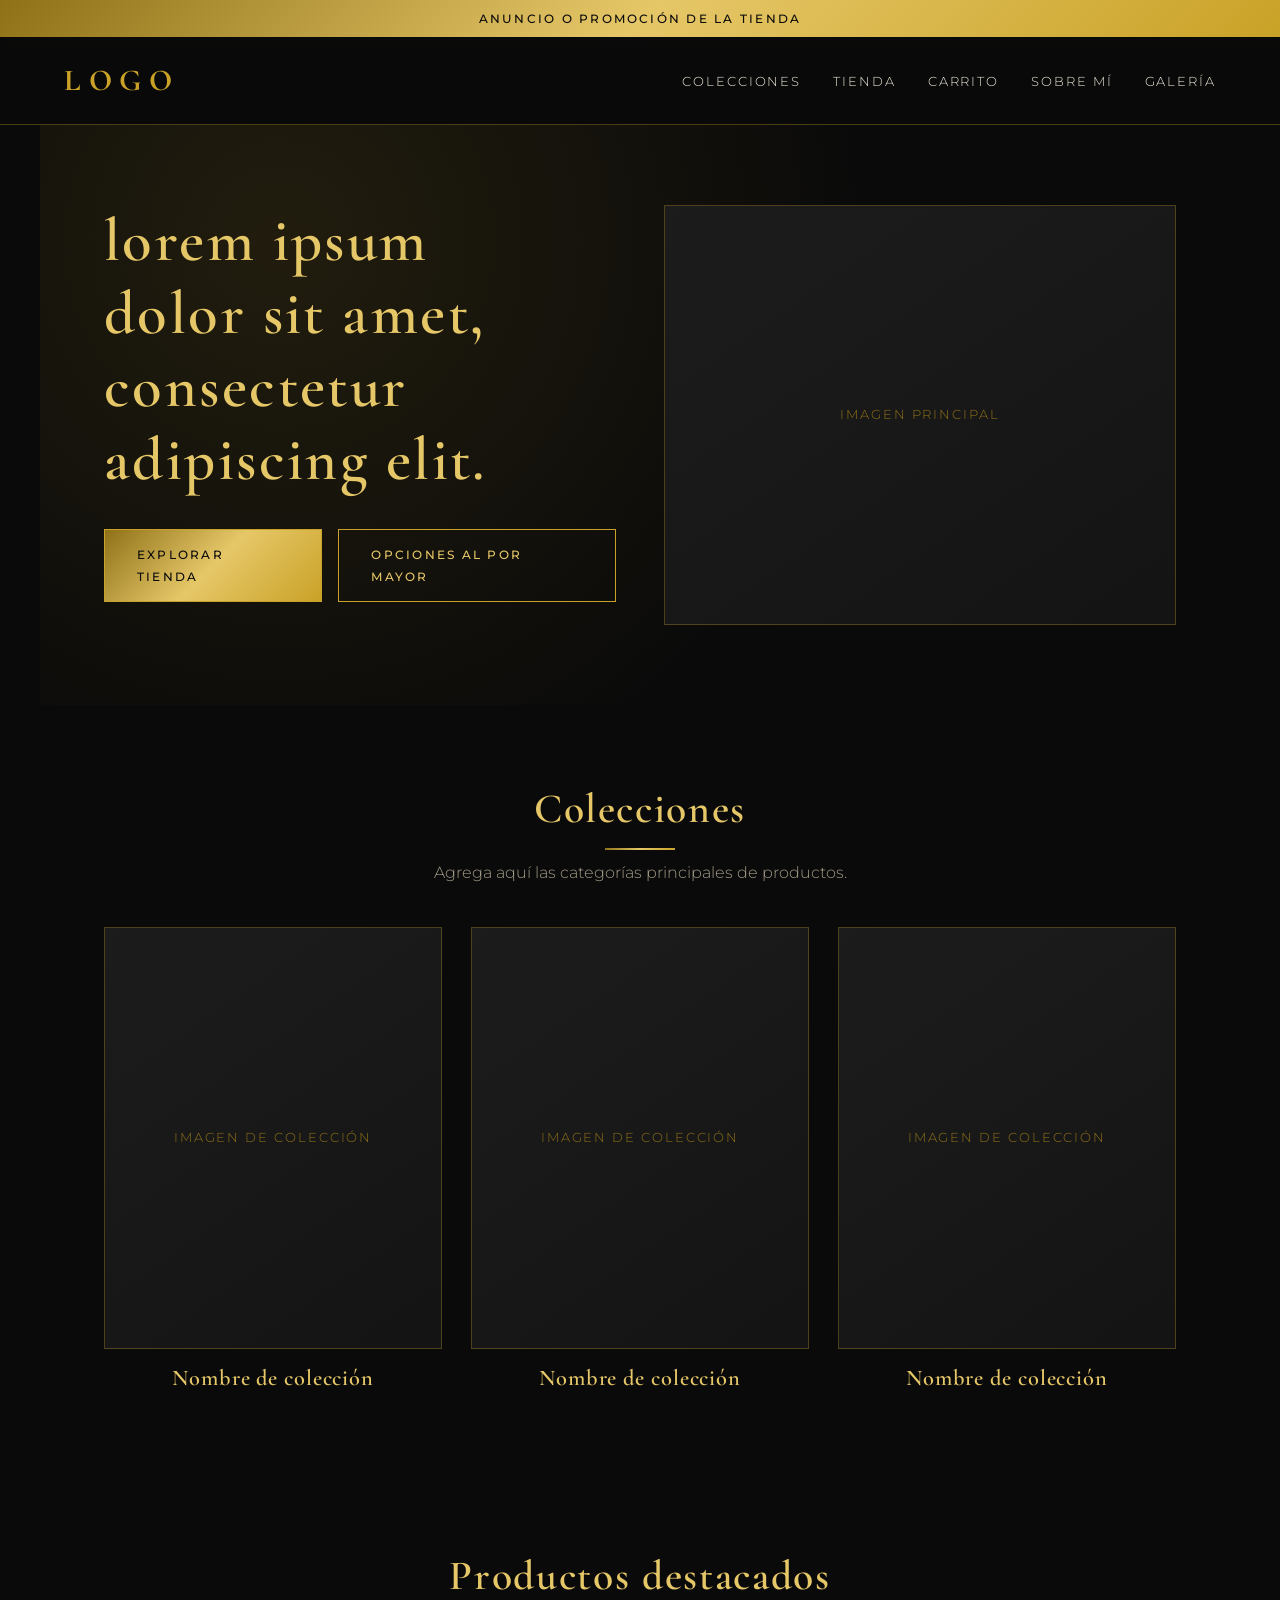
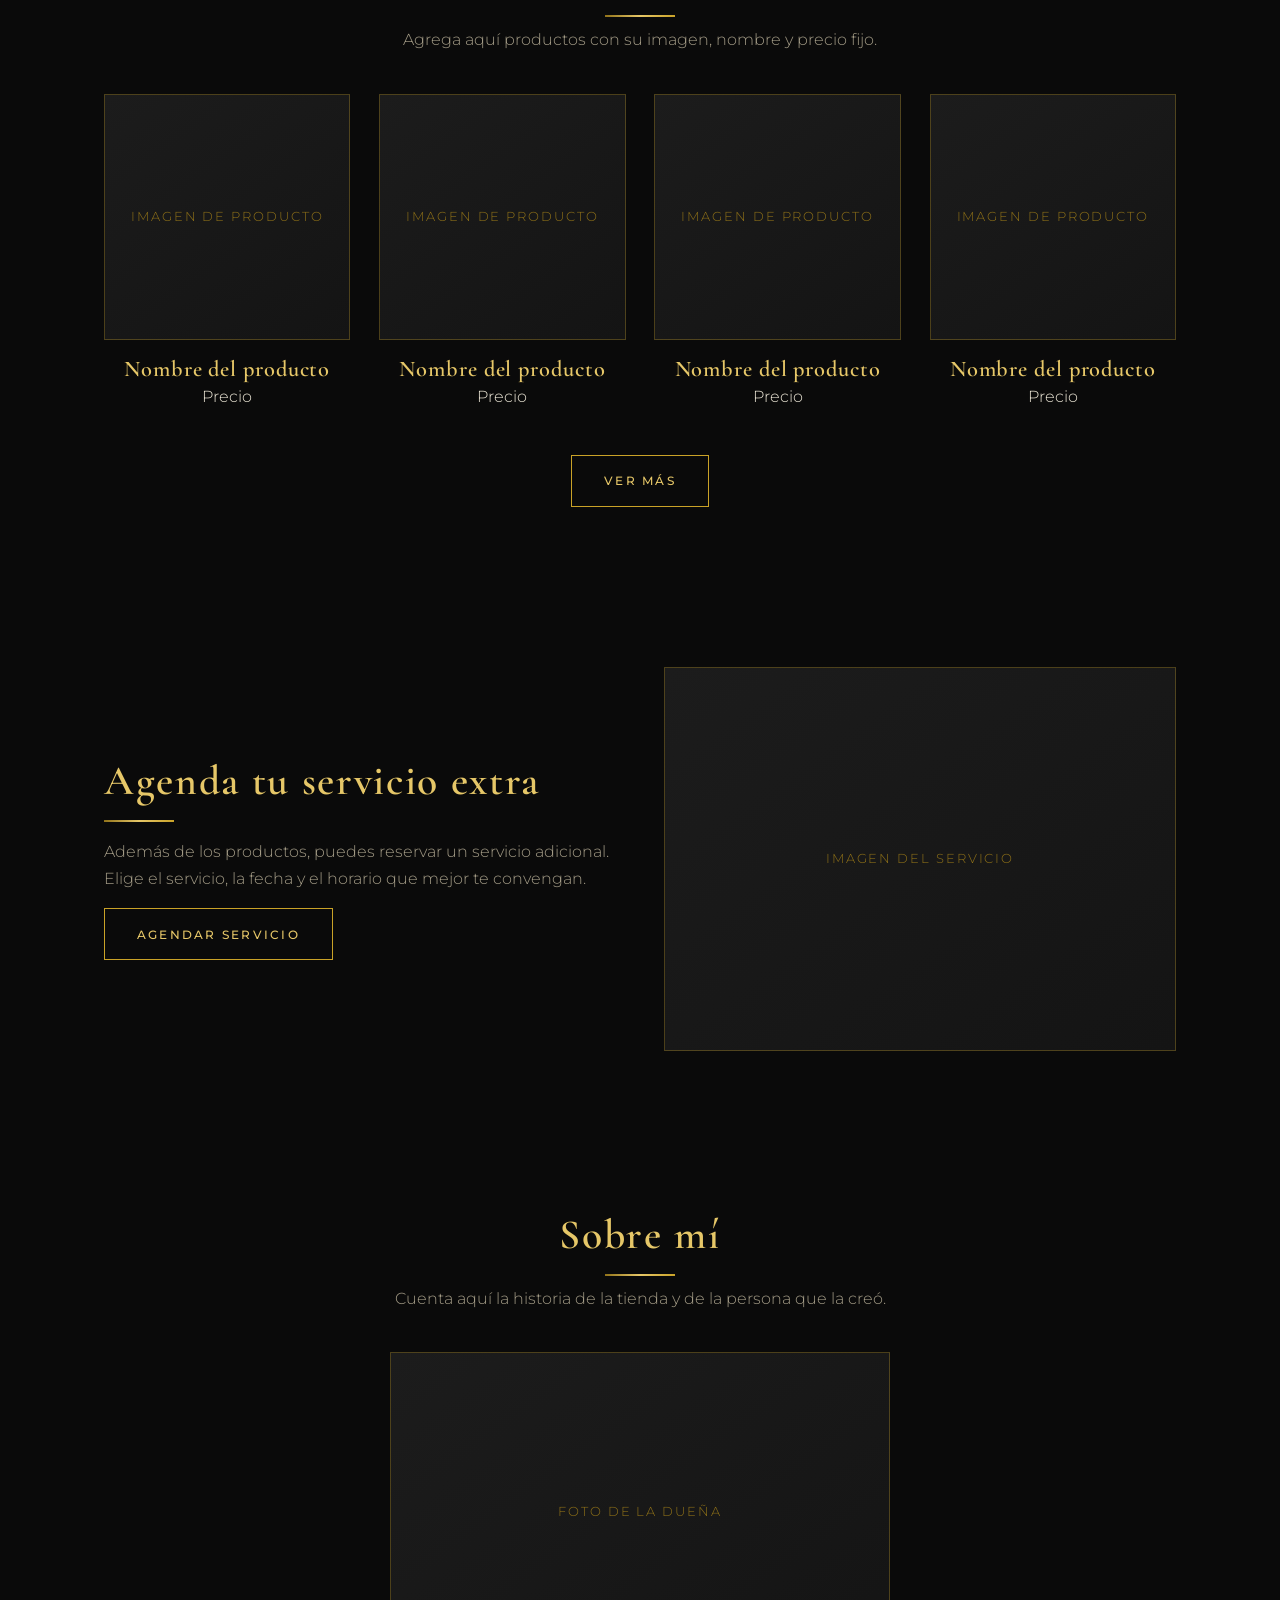
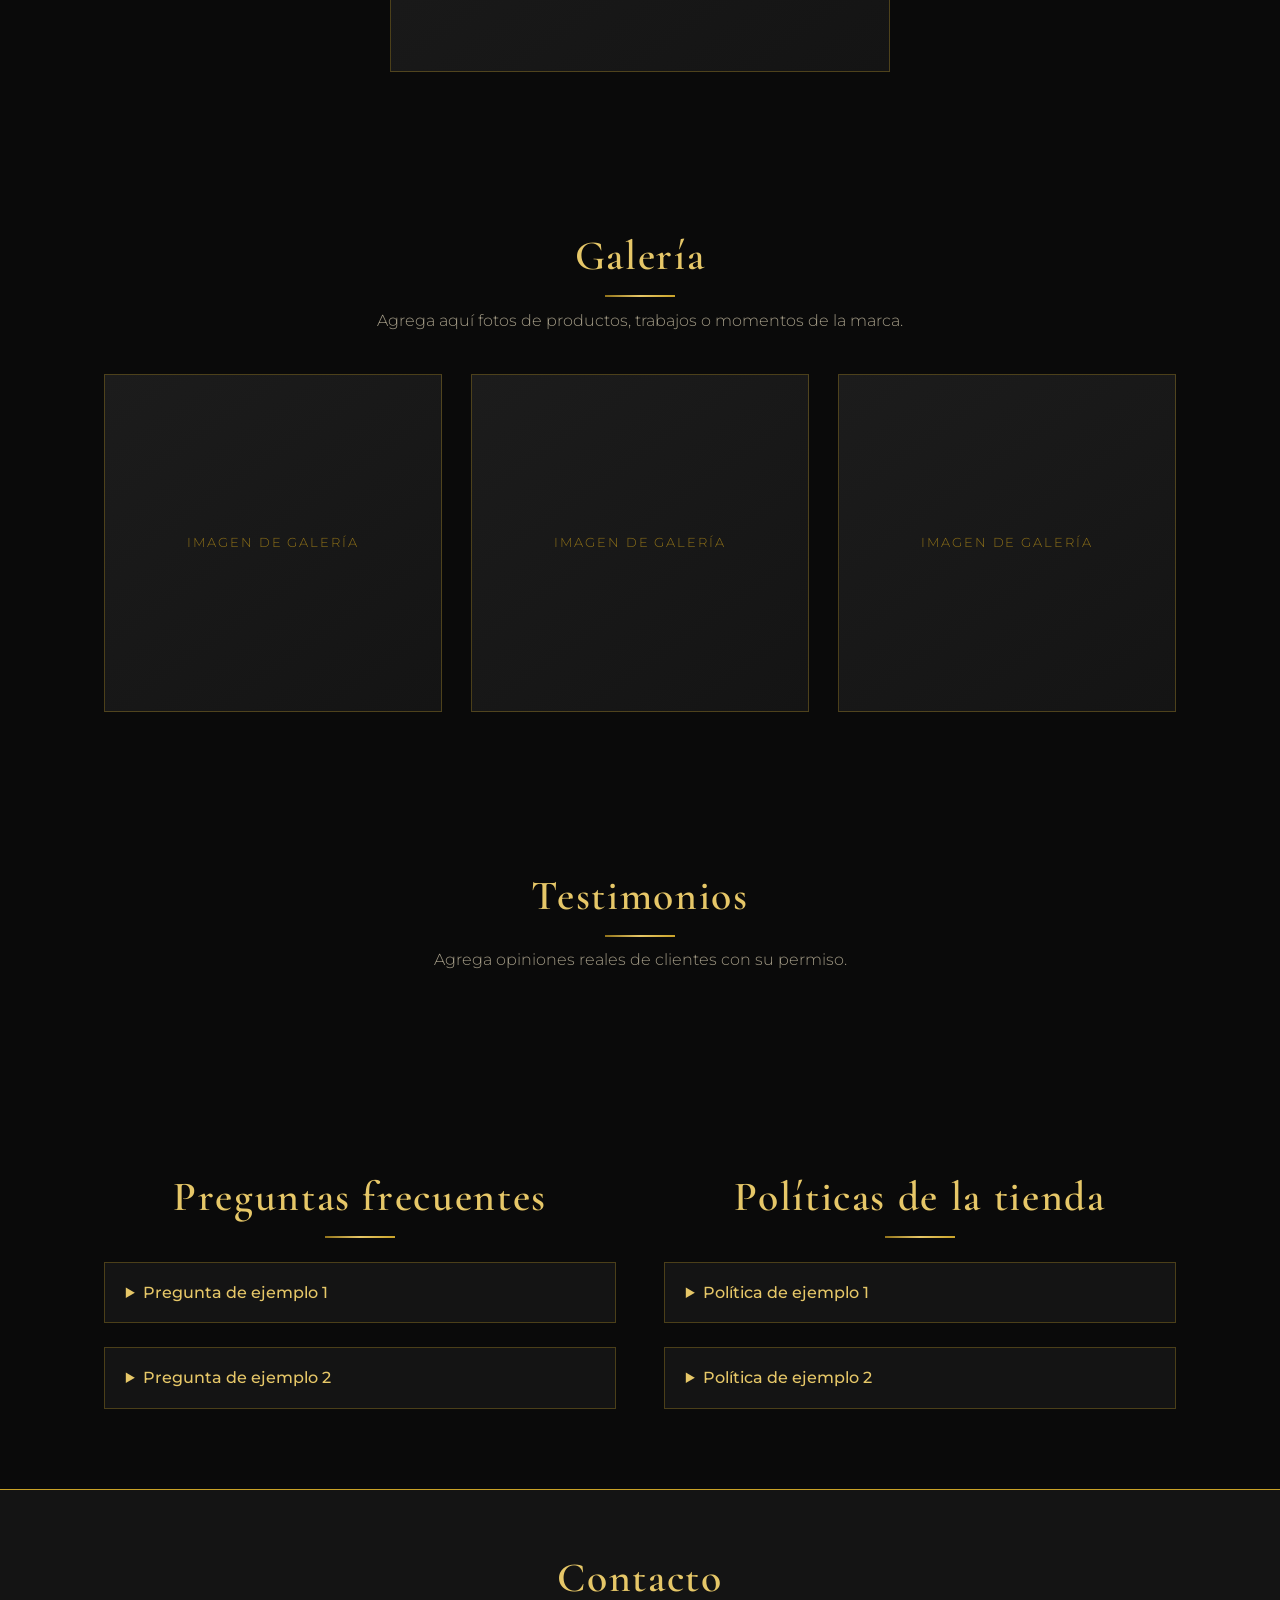
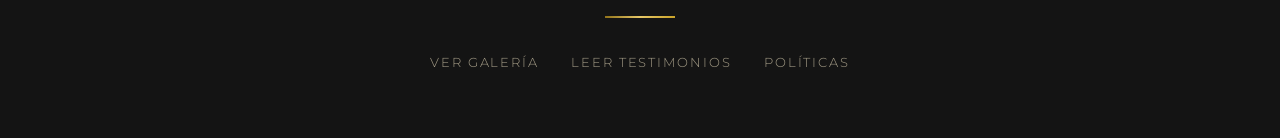
<file: index.html>
<!doctype html>
<html lang="es">
  <head>
    <meta charset="UTF-8" />
    <meta name="viewport" content="width=device-width, initial-scale=1.0" />
    <meta
      name="description"
      content="Explora las colecciones, productos y opciones de compra al por mayor de Ire."
    />
    <title>Ire | Tienda</title>
    <link rel="stylesheet" href="css/generalStyle.css" />
    <link rel="stylesheet" href="css/index.css" />
  </head>

  <body>
    <!-- Anuncio o Promocion   -->
    <div class="announcement-bar">
      <p>Anuncio o promoción de la tienda</p>
    </div>
    <!---------------------->

    <header class="site-header">
      <a class="site-logo" href="index.html" aria-label="Ire, inicio">Logo</a>

      <nav aria-label="Navegación principal">
        <ul>
          <li><a href="#colecciones">Colecciones</a></li>
          <li><a href="pages/shop.html">Tienda</a></li>
          <li><a href="pages/car.html">Carrito</a></li>
          <li><a href="#sobre-mi">Sobre mí</a></li>
          <li><a href="pages/gallery.html">Galería</a></li>
        </ul>
      </nav>
    </header>

    <main id="contenido">
      <section class="hero" aria-labelledby="hero-title">
        <div class="hero-content">
          <h1 id="hero-title">
            lorem ipsum dolor sit amet, consectetur adipiscing elit.
          </h1>

          <div class="hero-call-to-action">
            <a class="button" href="pages/shop.html">Explorar Tienda</a>
            <a class="button" href="pages/shop.html#mayoreo"
              >Opciones al por mayor</a
            >
          </div>
        </div>

        <div
          class="image-placeholder image-placeholder--hero heroImage"
          role="img"
          aria-label="Espacio reservado para la imagen principal"
        >
          Imagen principal
        </div>
      </section>

      <section id="colecciones" aria-labelledby="colecciones-title">
        <h2 id="colecciones-title">Colecciones</h2>
        <p>Agrega aquí las categorías principales de productos.</p>
        <div class="collection-list">
          <article>
            <div
              class="image-placeholder image-placeholder--collection"
              role="img"
              aria-label="Espacio reservado para imagen de colección"
            >
              Imagen de colección
            </div>
            <h3>Nombre de colección</h3>
          </article>
          <article>
            <div
              class="image-placeholder image-placeholder--collection"
              role="img"
              aria-label="Espacio reservado para imagen de colección"
            >
              Imagen de colección
            </div>
            <h3>Nombre de colección</h3>
          </article>
          <article>
            <div
              class="image-placeholder image-placeholder--collection"
              role="img"
              aria-label="Espacio reservado para imagen de colección"
            >
              Imagen de colección
            </div>
            <h3>Nombre de colección</h3>
          </article>
        </div>
      </section>

      <section id="tienda" aria-labelledby="tienda-title">
        <h2 id="tienda-title">Productos destacados</h2>
        <p>Agrega aquí productos con su imagen, nombre y precio fijo.</p>
        <div class="product-list">
          <article>
            <div
              class="image-placeholder image-placeholder--product"
              role="img"
              aria-label="Espacio reservado para imagen de producto"
            >
              Imagen de producto
            </div>
            <h3>Nombre del producto</h3>
            <p>Precio</p>
          </article>

          <article>
            <div
              class="image-placeholder image-placeholder--product"
              role="img"
              aria-label="Espacio reservado para imagen de producto"
            >
              Imagen de producto
            </div>
            <h3>Nombre del producto</h3>
            <p>Precio</p>
          </article>

          <article>
            <div
              class="image-placeholder image-placeholder--product"
              role="img"
              aria-label="Espacio reservado para imagen de producto"
            >
              Imagen de producto
            </div>
            <h3>Nombre del producto</h3>
            <p>Precio</p>
          </article>

          <article>
            <div
              class="image-placeholder image-placeholder--product"
              role="img"
              aria-label="Espacio reservado para imagen de producto"
            >
              Imagen de producto
            </div>
            <h3>Nombre del producto</h3>
            <p>Precio</p>
          </article>

          <div class="see-more">
            <a class="button" href="pages/shop.html">Ver más</a>
          </div>
        </div>
      </section>

      <section
        id="agendar"
        class="booking-promo"
        aria-labelledby="agendar-title"
      >
        <div class="booking-promo-content">
          <h2 id="agendar-title">Agenda tu servicio extra</h2>
          <p>
            Además de los productos, puedes reservar un servicio adicional.
            Elige el servicio, la fecha y el horario que mejor te convengan.
          </p>
          <a class="button" href="pages/booking.html">Agendar servicio</a>
        </div>
        <div
          class="image-placeholder image-placeholder--booking"
          role="img"
          aria-label="Espacio reservado para imagen del servicio"
        >
          Imagen del servicio
        </div>
      </section>

      <section id="sobre-mi" aria-labelledby="sobre-mi-title">
        <h2 id="sobre-mi-title">Sobre mí</h2>
        <p>Cuenta aquí la historia de la tienda y de la persona que la creó.</p>
        <div
          class="image-placeholder image-placeholder--about"
          role="img"
          aria-label="Espacio reservado para una foto de la dueña de la tienda"
        >
          Foto de la dueña
        </div>
      </section>

      <section id="galeria" aria-labelledby="galeria-title">
        <h2 id="galeria-title">Galería</h2>
        <p>Agrega aquí fotos de productos, trabajos o momentos de la marca.</p>
        <div class="gallery-list">
          <div
            class="image-placeholder image-placeholder--gallery"
            role="img"
            aria-label="Espacio reservado para imagen de galería"
          >
            Imagen de galería
          </div>
          <div
            class="image-placeholder image-placeholder--gallery"
            role="img"
            aria-label="Espacio reservado para imagen de galería"
          >
            Imagen de galería
          </div>
          <div
            class="image-placeholder image-placeholder--gallery"
            role="img"
            aria-label="Espacio reservado para imagen de galería"
          >
            Imagen de galería
          </div>
        </div>
      </section>

      <section id="testimonios" aria-labelledby="testimonios-title">
        <h2 id="testimonios-title">Testimonios</h2>
        <p>Agrega opiniones reales de clientes con su permiso.</p>
      </section>

      <article class="policiesnfaq">
        <section id="preguntas" class="faq" aria-labelledby="preguntas-title">
          <h2 id="preguntas-title">Preguntas frecuentes</h2>

          <details>
            <summary>Pregunta de ejemplo 1</summary>
            <p>Respuesta de ejemplo.</p>
          </details>
          <details>
            <summary>Pregunta de ejemplo 2</summary>
            <p>Respuesta de ejemplo.</p>
          </details>
        </section>

        <section
          id="politicas"
          class="policies"
          aria-labelledby="politicas-title"
        >
          <h2 id="politicas-title">Políticas de la tienda</h2>

          <details>
            <summary>Política de ejemplo 1</summary>
            <p>Detalle de la política.</p>
          </details>
          <details>
            <summary>Política de ejemplo 2</summary>
            <p>Detalle de la política.</p>
          </details>
        </section>
      </article>
    </main>

    <footer id="contacto" class="footer">
      <h2>Contacto</h2>

      <div class="footer-div">
        <a href="pages/gallery.html">Ver galería</a>
        <a href="#testimonios">Leer testimonios</a>
        <a href="#politicas">Políticas</a>
      </div>
    </footer>
  </body>
</html>
</file>
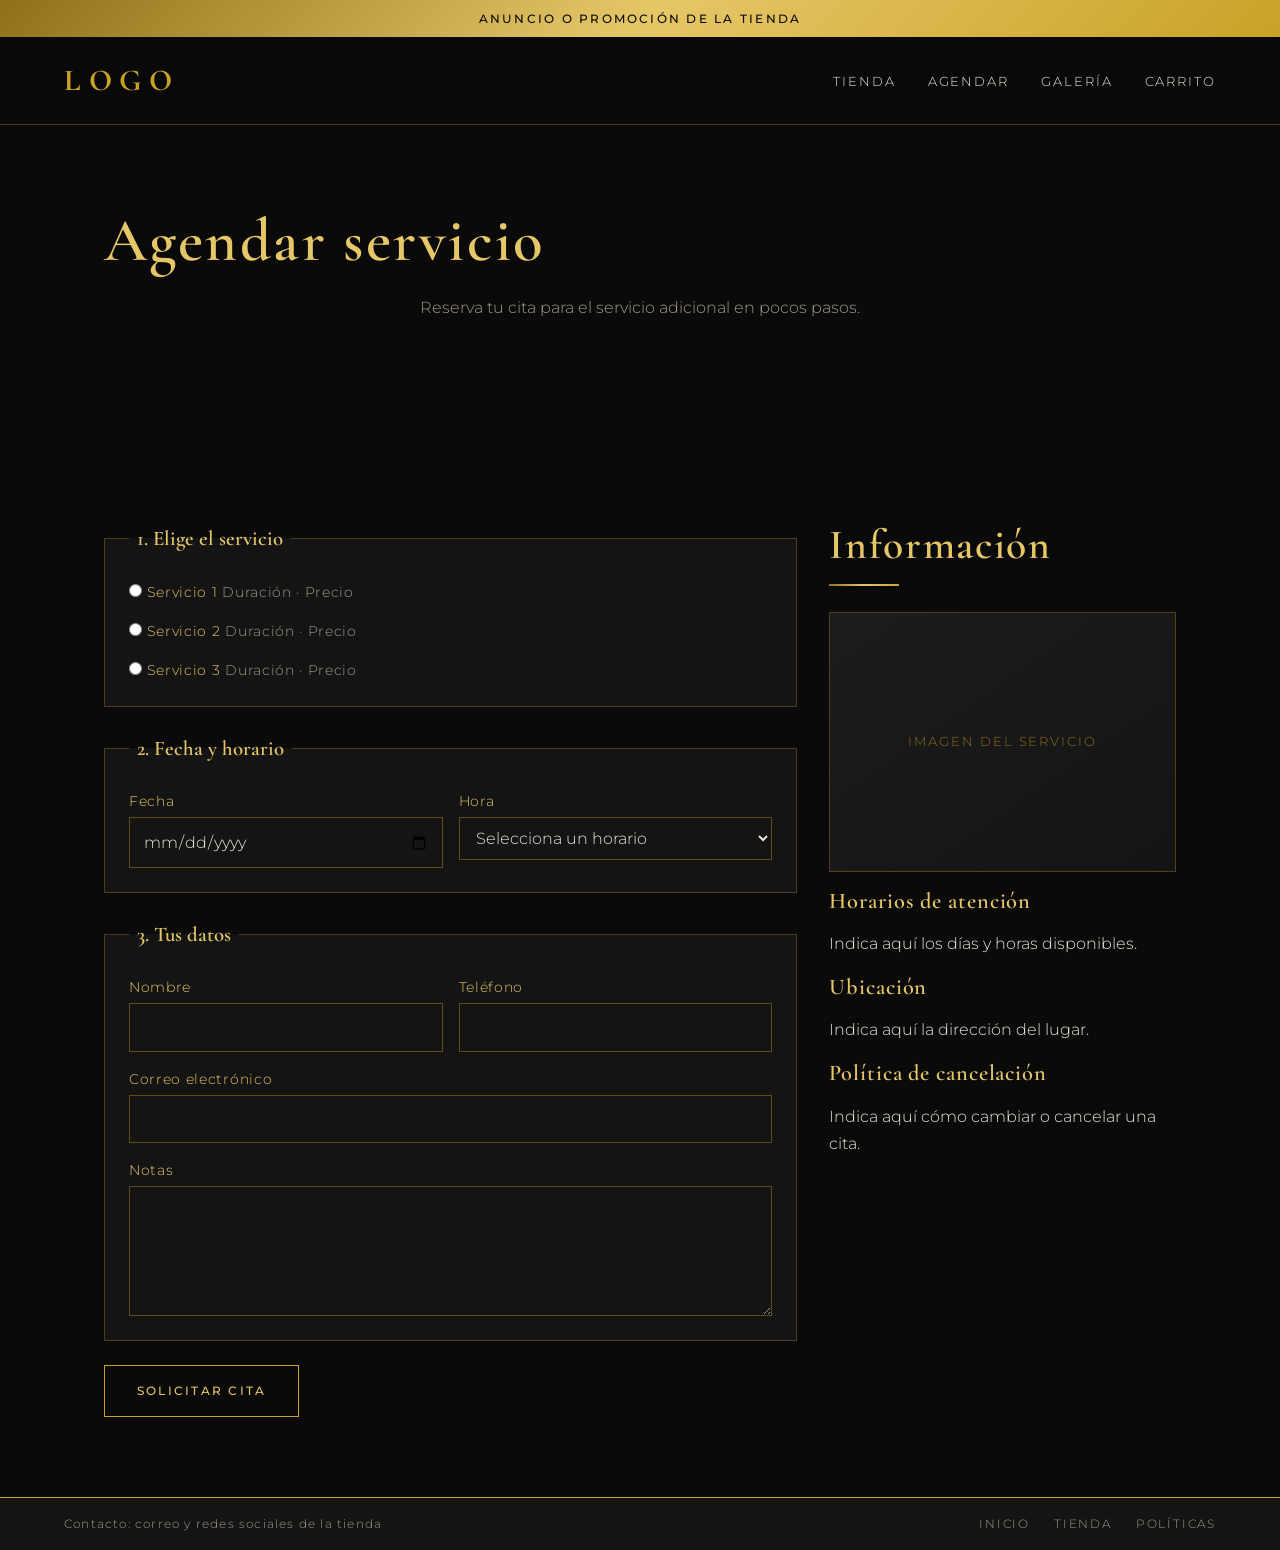
<file: pages/booking.html>
<!doctype html>
<html lang="es">
  <head>
    <meta charset="UTF-8" />
    <meta name="viewport" content="width=device-width, initial-scale=1.0" />
    <meta
      name="description"
      content="Agenda un servicio adicional con Ire: elige servicio, fecha y horario."
    />
    <title>Ire | Agendar servicio</title>
    <link rel="stylesheet" href="../css/generalStyle.css" />
    <link rel="stylesheet" href="../css/booking.css" />
  </head>

  <body>
    <div class="announcement-bar">
      <p>Anuncio o promoción de la tienda</p>
    </div>

    <header class="site-header">
      <a class="site-logo" href="../index.html" aria-label="Ire, inicio"
        >Logo</a
      >

      <nav aria-label="Navegación principal">
        <ul>
          <li><a href="shop.html">Tienda</a></li>
          <li><a href="booking.html" aria-current="page">Agendar</a></li>
          <li><a href="gallery.html">Galería</a></li>
          <li><a href="car.html">Carrito</a></li>
        </ul>
      </nav>
    </header>

    <main id="contenido">
      <section class="booking-intro" aria-labelledby="agendar-title">
        <h1 id="agendar-title">Agendar servicio</h1>
        <p>Reserva tu cita para el servicio adicional en pocos pasos.</p>
      </section>

      <section class="booking-layout" aria-label="Reserva de cita">
        <form class="booking-form" action="#" method="post">
          <fieldset>
            <legend>1. Elige el servicio</legend>
            <label
              ><input
                type="radio"
                name="servicio"
                value="servicio-1"
                required
              />
              Servicio 1
              <span class="service-meta">Duración · Precio</span></label
            >
            <label
              ><input type="radio" name="servicio" value="servicio-2" />
              Servicio 2
              <span class="service-meta">Duración · Precio</span></label
            >
            <label
              ><input type="radio" name="servicio" value="servicio-3" />
              Servicio 3
              <span class="service-meta">Duración · Precio</span></label
            >
          </fieldset>

          <fieldset>
            <legend>2. Fecha y horario</legend>
            <div class="field-row">
              <div class="field">
                <label for="fecha">Fecha</label>
                <input id="fecha" name="fecha" type="date" required />
              </div>
              <div class="field">
                <label for="hora">Hora</label>
                <select id="hora" name="hora" required>
                  <option value="">Selecciona un horario</option>
                  <option value="10:00">10:00</option>
                  <option value="12:00">12:00</option>
                  <option value="14:00">14:00</option>
                </select>
              </div>
            </div>
          </fieldset>

          <fieldset>
            <legend>3. Tus datos</legend>
            <div class="field-row">
              <div class="field">
                <label for="nombre">Nombre</label>
                <input
                  id="nombre"
                  name="nombre"
                  type="text"
                  autocomplete="name"
                  required
                />
              </div>
              <div class="field">
                <label for="telefono">Teléfono</label>
                <input
                  id="telefono"
                  name="telefono"
                  type="tel"
                  autocomplete="tel"
                  required
                />
              </div>
            </div>
            <div class="field">
              <label for="correo">Correo electrónico</label>
              <input
                id="correo"
                name="correo"
                type="email"
                autocomplete="email"
              />
            </div>
            <div class="field">
              <label for="notas">Notas</label>
              <textarea id="notas" name="notas" rows="4"></textarea>
            </div>
          </fieldset>

          <button class="button" type="submit">Solicitar cita</button>
        </form>

        <aside class="booking-info" aria-labelledby="info-title">
          <h2 id="info-title">Información</h2>
          <div
            class="image-placeholder"
            role="img"
            aria-label="Espacio reservado para imagen del servicio"
          >
            Imagen del servicio
          </div>
          <h3>Horarios de atención</h3>
          <p>Indica aquí los días y horas disponibles.</p>
          <h3>Ubicación</h3>
          <p>Indica aquí la dirección del lugar.</p>
          <h3>Política de cancelación</h3>
          <p>Indica aquí cómo cambiar o cancelar una cita.</p>
        </aside>
      </section>
    </main>

    <footer id="contacto" class="site-footer">
      <p>Contacto: correo y redes sociales de la tienda</p>
      <nav aria-label="Enlaces del pie de página">
        <a href="../index.html">Inicio</a>
        <a href="shop.html">Tienda</a>
        <a href="../index.html#politicas">Políticas</a>
      </nav>
    </footer>
  </body>
</html>
</file>
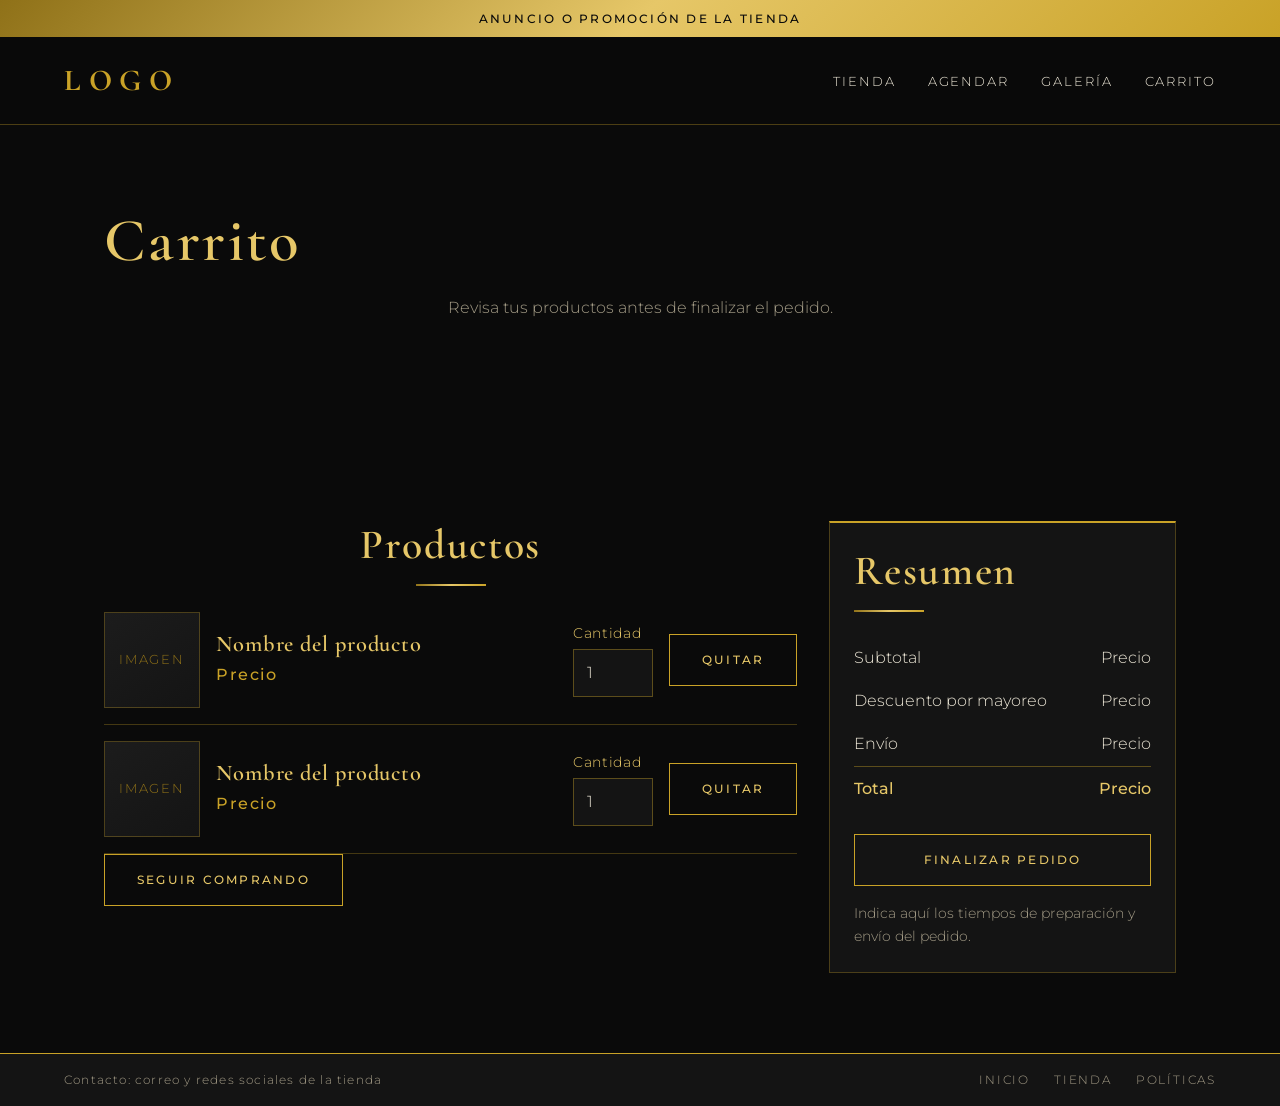
<file: pages/car.html>
<!doctype html>
<html lang="es">
  <head>
    <meta charset="UTF-8" />
    <meta name="viewport" content="width=device-width, initial-scale=1.0" />
    <meta
      name="description"
      content="Carrito de compras de Ire: revisa tus productos, envío y total."
    />
    <title>Ire | Carrito</title>
    <link rel="stylesheet" href="../css/generalStyle.css" />
    <link rel="stylesheet" href="../css/car.css" />
  </head>

  <body>
    <div class="announcement-bar">
      <p>Anuncio o promoción de la tienda</p>
    </div>

    <header class="site-header">
      <a class="site-logo" href="../index.html" aria-label="Ire, inicio"
        >Logo</a
      >

      <nav aria-label="Navegación principal">
        <ul>
          <li><a href="shop.html">Tienda</a></li>
          <li><a href="booking.html">Agendar</a></li>
          <li><a href="gallery.html">Galería</a></li>
          <li><a href="car.html" aria-current="page">Carrito</a></li>
        </ul>
      </nav>
    </header>

    <main id="contenido">
      <section class="cart-intro" aria-labelledby="carrito-title">
        <h1 id="carrito-title">Carrito</h1>
        <p>Revisa tus productos antes de finalizar el pedido.</p>
      </section>

      <section class="cart-layout" aria-label="Contenido del carrito">
        <div class="cart-items">
          <h2>Productos</h2>

          <article class="cart-item">
            <div
              class="image-placeholder"
              role="img"
              aria-label="Espacio reservado para imagen de producto"
            >
              Imagen
            </div>
            <div class="cart-item-info">
              <h3>Nombre del producto</h3>
              <p class="price">Precio</p>
            </div>
            <div class="cart-item-quantity">
              <label for="cantidad-1">Cantidad</label>
              <input
                id="cantidad-1"
                name="cantidad-1"
                type="number"
                min="1"
                value="1"
              />
            </div>
            <button class="button" type="button">Quitar</button>
          </article>

          <article class="cart-item">
            <div
              class="image-placeholder"
              role="img"
              aria-label="Espacio reservado para imagen de producto"
            >
              Imagen
            </div>
            <div class="cart-item-info">
              <h3>Nombre del producto</h3>
              <p class="price">Precio</p>
            </div>
            <div class="cart-item-quantity">
              <label for="cantidad-2">Cantidad</label>
              <input
                id="cantidad-2"
                name="cantidad-2"
                type="number"
                min="1"
                value="1"
              />
            </div>
            <button class="button" type="button">Quitar</button>
          </article>

          <p class="cart-empty">Tu carrito está vacío.</p>
          <a class="button" href="shop.html">Seguir comprando</a>
        </div>

        <aside class="cart-summary" aria-labelledby="resumen-title">
          <h2 id="resumen-title">Resumen</h2>
          <dl>
            <div>
              <dt>Subtotal</dt>
              <dd>Precio</dd>
            </div>
            <div>
              <dt>Descuento por mayoreo</dt>
              <dd>Precio</dd>
            </div>
            <div>
              <dt>Envío</dt>
              <dd>Precio</dd>
            </div>
            <div class="cart-total">
              <dt>Total</dt>
              <dd>Precio</dd>
            </div>
          </dl>
          <button class="button" type="button">Finalizar pedido</button>
          <p class="cart-note">
            Indica aquí los tiempos de preparación y envío del pedido.
          </p>
        </aside>
      </section>
    </main>

    <footer id="contacto" class="site-footer">
      <p>Contacto: correo y redes sociales de la tienda</p>
      <nav aria-label="Enlaces del pie de página">
        <a href="../index.html">Inicio</a>
        <a href="shop.html">Tienda</a>
        <a href="../index.html#politicas">Políticas</a>
      </nav>
    </footer>
  </body>
</html>
</file>
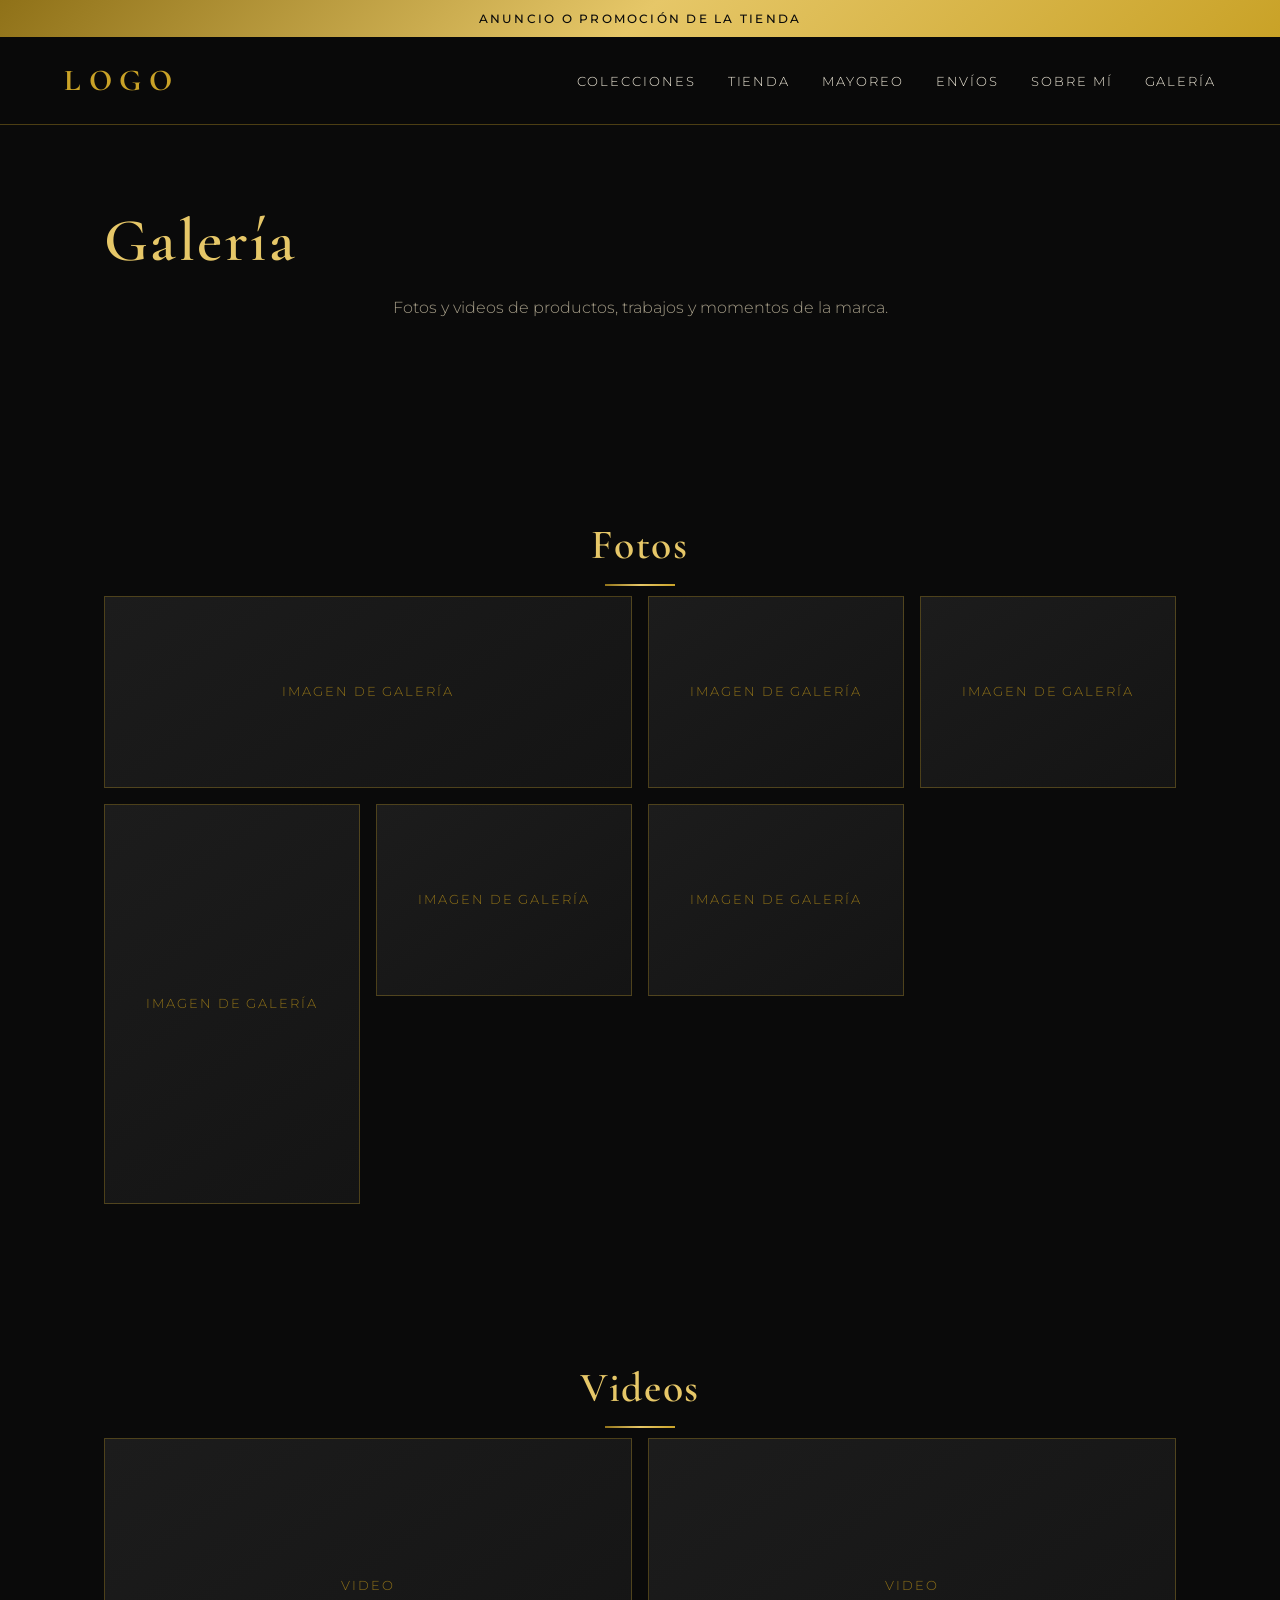
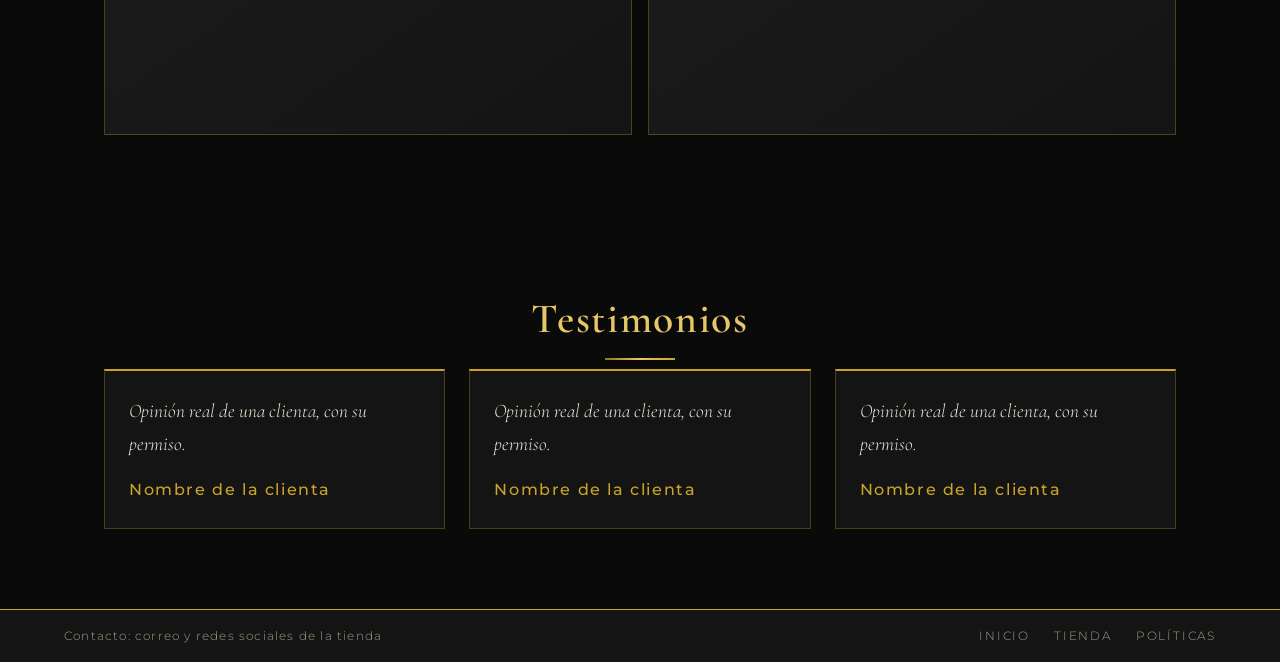
<file: pages/gallery.html>
<!doctype html>
<html lang="es">
  <head>
    <meta charset="UTF-8" />
    <meta name="viewport" content="width=device-width, initial-scale=1.0" />
    <meta
      name="description"
      content="Galería de fotos y testimonios de clientes de Ire."
    />
    <title>Ire | Galería</title>
    <link rel="stylesheet" href="../css/generalStyle.css" />
    <link rel="stylesheet" href="../css/gallery.css" />
  </head>

  <body>
    <div class="announcement-bar">
      <p>Anuncio o promoción de la tienda</p>
    </div>

    <header class="site-header">
      <a class="site-logo" href="../index.html" aria-label="Ire, inicio"
        >Logo</a
      >

      <nav aria-label="Navegación principal">
        <ul>
          <li><a href="../index.html#colecciones">Colecciones</a></li>
          <li><a href="shop.html">Tienda</a></li>
          <li><a href="../index.html#mayoreo">Mayoreo</a></li>
          <li><a href="../index.html#envios">Envíos</a></li>
          <li><a href="../index.html#sobre-mi">Sobre mí</a></li>
          <li><a href="gallery.html" aria-current="page">Galería</a></li>
        </ul>
      </nav>
    </header>

    <main id="contenido">
      <section class="gallery-intro" aria-labelledby="galeria-title">
        <h1 id="galeria-title">Galería</h1>
        <p>Fotos y videos de productos, trabajos y momentos de la marca.</p>
      </section>

      <section class="gallery-photos" aria-labelledby="fotos-title">
        <h2 id="fotos-title">Fotos</h2>
        <div class="gallery-grid">
          <div
            class="image-placeholder image-placeholder--wide"
            role="img"
            aria-label="Espacio reservado para imagen de galería"
          >
            Imagen de galería
          </div>
          <div
            class="image-placeholder"
            role="img"
            aria-label="Espacio reservado para imagen de galería"
          >
            Imagen de galería
          </div>
          <div
            class="image-placeholder"
            role="img"
            aria-label="Espacio reservado para imagen de galería"
          >
            Imagen de galería
          </div>
          <div
            class="image-placeholder image-placeholder--tall"
            role="img"
            aria-label="Espacio reservado para imagen de galería"
          >
            Imagen de galería
          </div>
          <div
            class="image-placeholder"
            role="img"
            aria-label="Espacio reservado para imagen de galería"
          >
            Imagen de galería
          </div>
          <div
            class="image-placeholder"
            role="img"
            aria-label="Espacio reservado para imagen de galería"
          >
            Imagen de galería
          </div>
        </div>
      </section>

      <section class="gallery-videos" aria-labelledby="videos-title">
        <h2 id="videos-title">Videos</h2>
        <div class="video-grid">
          <div
            class="image-placeholder image-placeholder--video"
            role="img"
            aria-label="Espacio reservado para video"
          >
            Video
          </div>
          <div
            class="image-placeholder image-placeholder--video"
            role="img"
            aria-label="Espacio reservado para video"
          >
            Video
          </div>
        </div>
      </section>

      <section class="testimonials" aria-labelledby="testimonios-title">
        <h2 id="testimonios-title">Testimonios</h2>
        <div class="testimonial-list">
          <figure class="testimonial">
            <blockquote>
              <p>Opinión real de una clienta, con su permiso.</p>
            </blockquote>
            <figcaption>Nombre de la clienta</figcaption>
          </figure>
          <figure class="testimonial">
            <blockquote>
              <p>Opinión real de una clienta, con su permiso.</p>
            </blockquote>
            <figcaption>Nombre de la clienta</figcaption>
          </figure>
          <figure class="testimonial">
            <blockquote>
              <p>Opinión real de una clienta, con su permiso.</p>
            </blockquote>
            <figcaption>Nombre de la clienta</figcaption>
          </figure>
        </div>
      </section>
    </main>

    <footer id="contacto" class="site-footer">
      <p>Contacto: correo y redes sociales de la tienda</p>
      <nav aria-label="Enlaces del pie de página">
        <a href="../index.html">Inicio</a>
        <a href="shop.html">Tienda</a>
        <a href="../index.html#politicas">Políticas</a>
      </nav>
    </footer>
  </body>
</html>
</file>
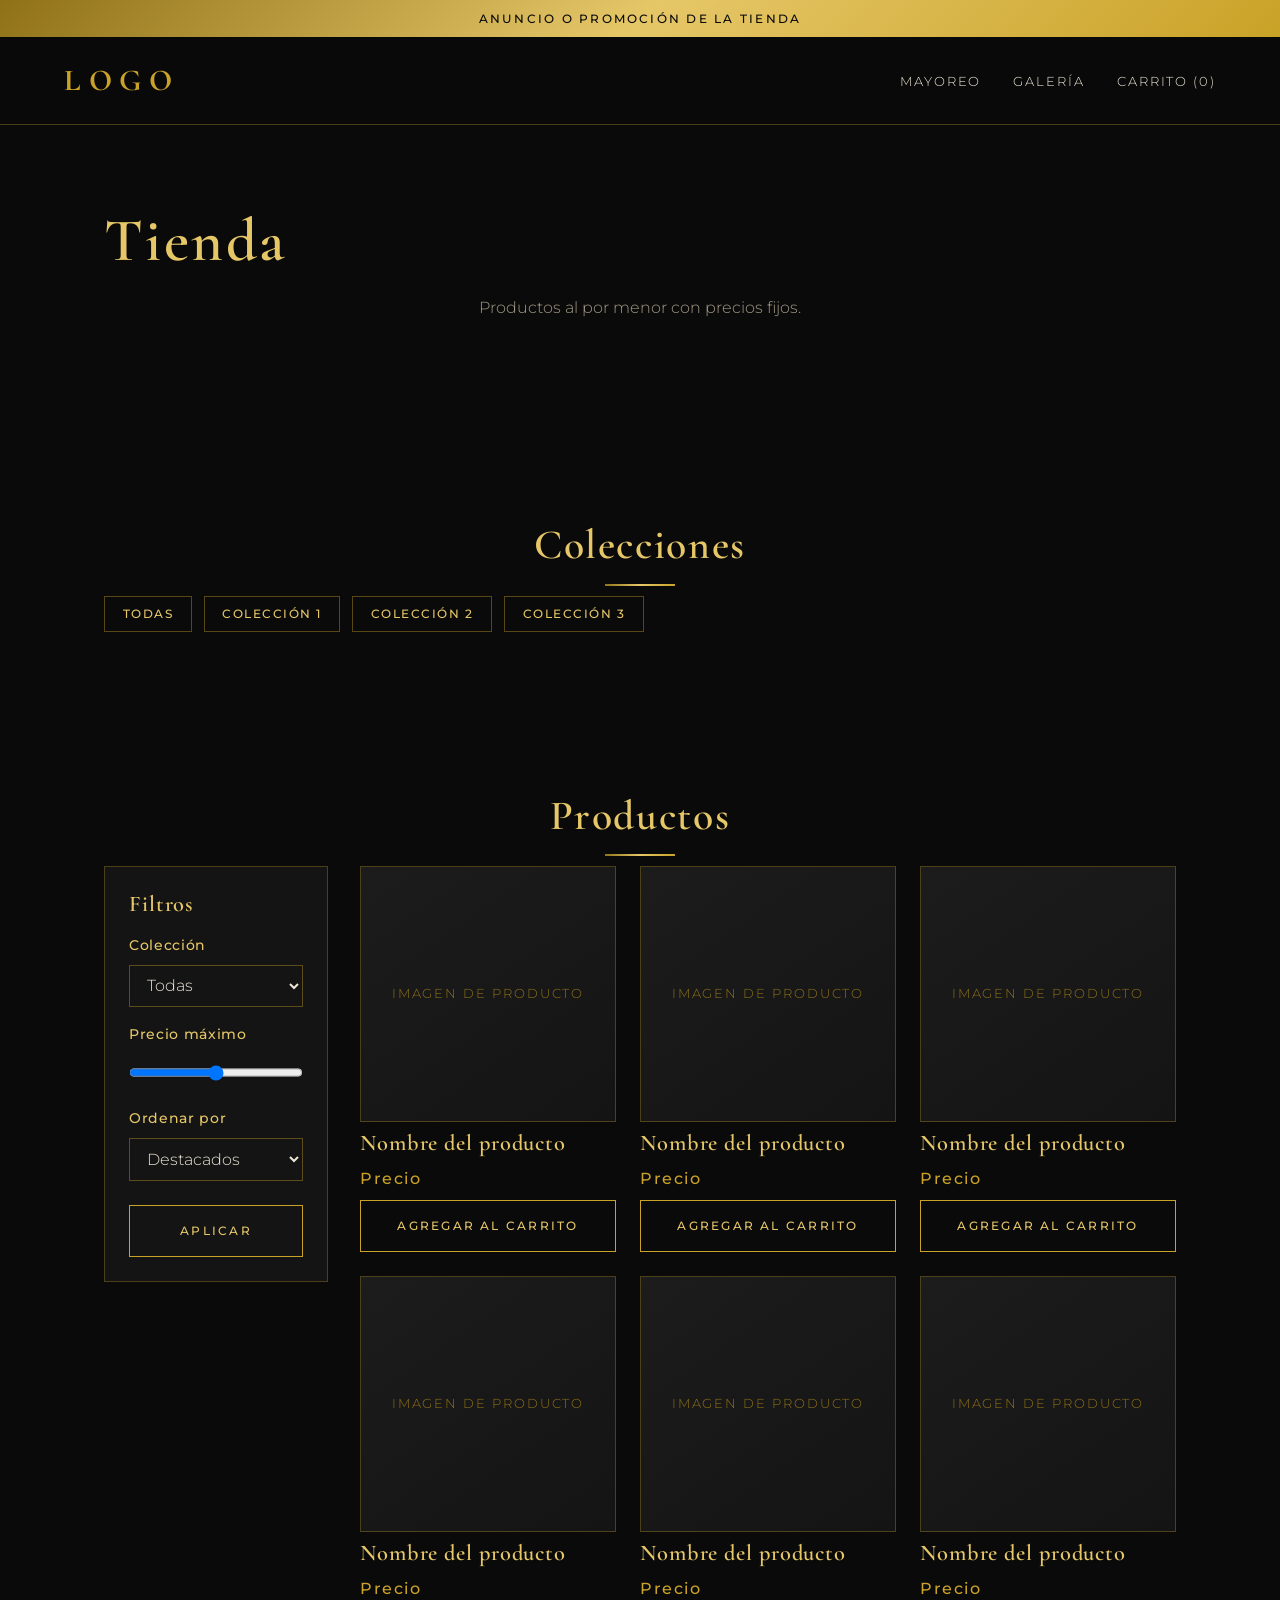
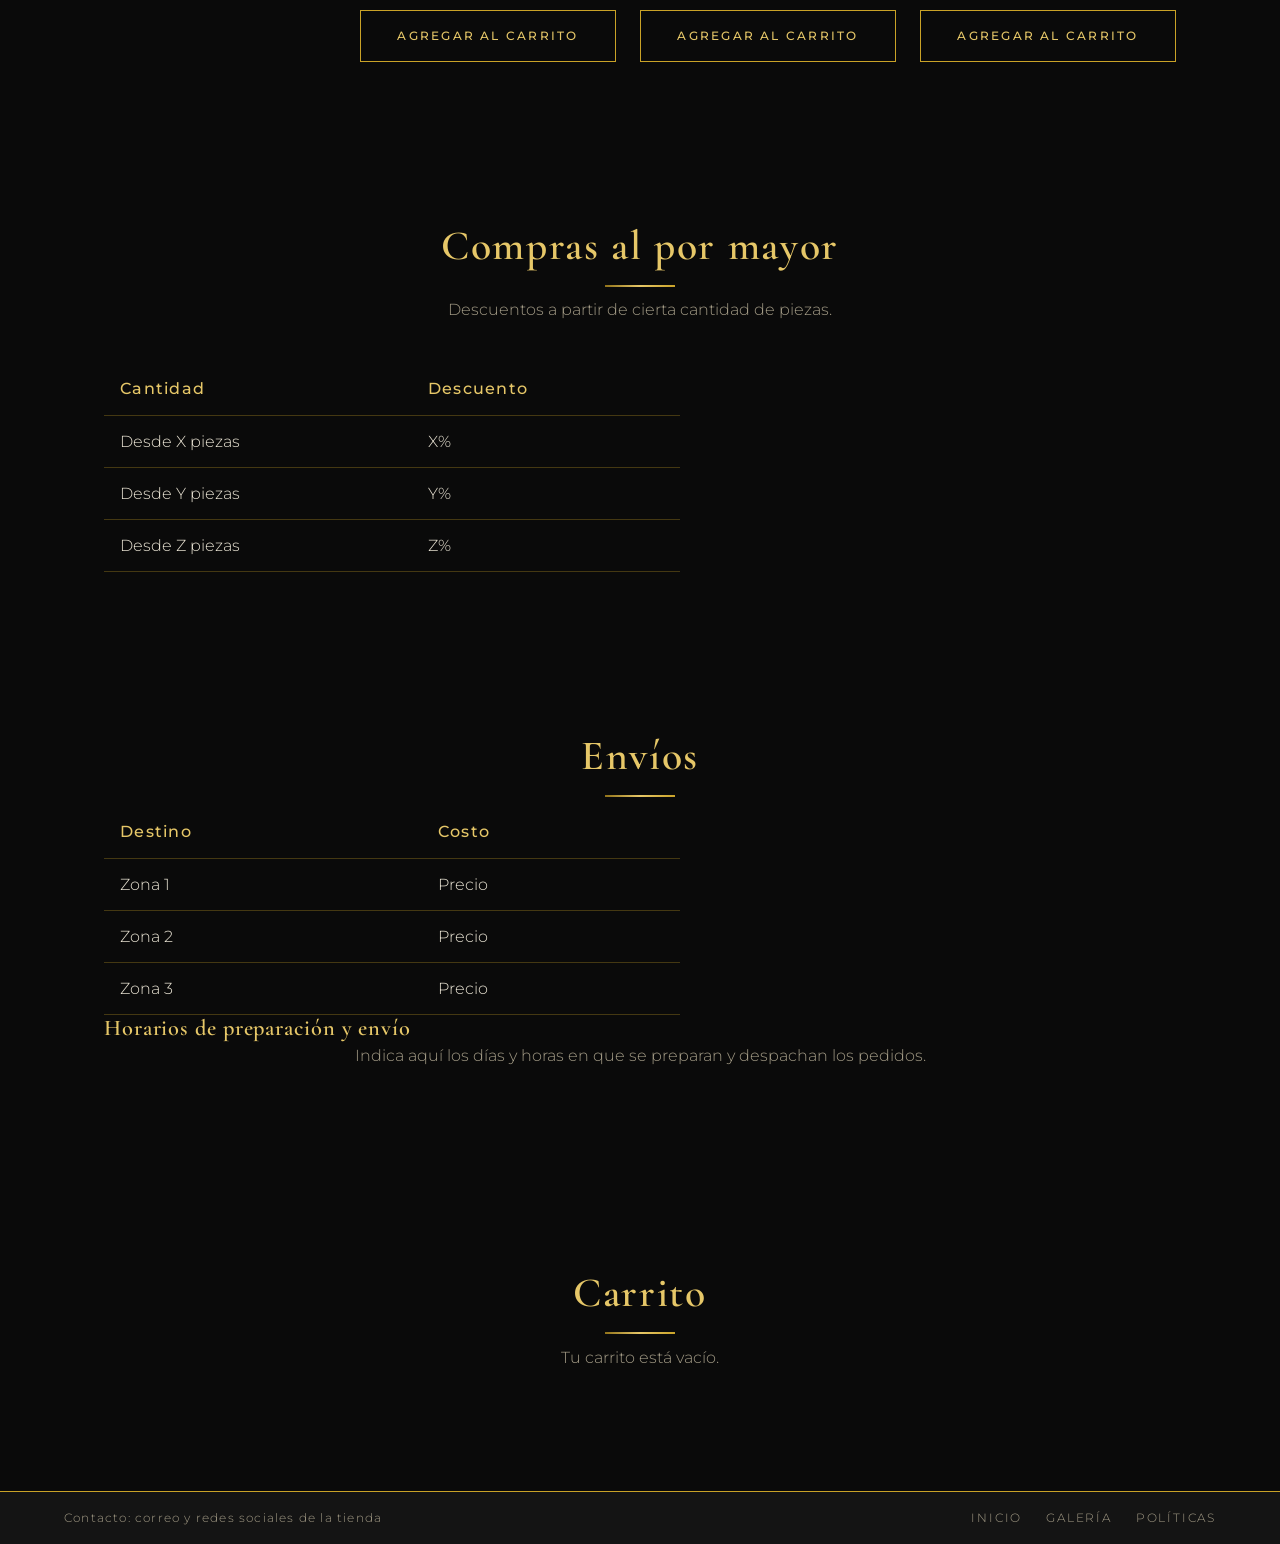
<file: pages/shop.html>
<!doctype html>
<html lang="es">
  <head>
    <meta charset="UTF-8" />
    <meta name="viewport" content="width=device-width, initial-scale=1.0" />
    <meta
      name="description"
      content="Tienda de Ire: productos al por menor, compras al por mayor, envíos y tiempos de preparación."
    />
    <title>Ire | Tienda</title>
    <link rel="stylesheet" href="../css/generalStyle.css" />
    <link rel="stylesheet" href="../css/shop.css" />
  </head>

  <body>
    <div class="announcement-bar">
      <p>Anuncio o promoción de la tienda</p>
    </div>

    <header class="site-header">
      <a class="site-logo" href="../index.html" aria-label="Ire, inicio"
        >Logo</a
      >

      <nav aria-label="Navegación principal">
        <ul>
          <li><a href="#mayoreo">Mayoreo</a></li>
          <li><a href="../pages/gallery.html">Galería</a></li>
          <li><a href="../pages/car.html">Carrito (0)</a></li>
        </ul>
      </nav>
    </header>

    <main id="contenido">
      <section class="shop-intro" aria-labelledby="tienda-title">
        <h1 id="tienda-title">Tienda</h1>
        <p>Productos al por menor con precios fijos.</p>
      </section>

      <section id="colecciones" aria-labelledby="colecciones-title">
        <h2 id="colecciones-title">Colecciones</h2>
        <ul class="collection-chips">
          <li><a class="button" href="#catalogo">Todas</a></li>
          <li><a class="button" href="#catalogo">Colección 1</a></li>
          <li><a class="button" href="#catalogo">Colección 2</a></li>
          <li><a class="button" href="#catalogo">Colección 3</a></li>
        </ul>
      </section>

      <section id="catalogo" class="catalog" aria-labelledby="catalogo-title">
        <h2 id="catalogo-title">Productos</h2>

        <div class="catalog-layout">
          <form class="filters" aria-label="Filtros de productos">
            <h3>Filtros</h3>

            <label for="filtro-coleccion">Colección</label>
            <select id="filtro-coleccion" name="coleccion">
              <option value="">Todas</option>
              <option value="1">Colección 1</option>
              <option value="2">Colección 2</option>
            </select>

            <label for="filtro-precio">Precio máximo</label>
            <input
              id="filtro-precio"
              name="precio"
              type="range"
              min="0"
              max="100"
            />

            <label for="filtro-orden">Ordenar por</label>
            <select id="filtro-orden" name="orden">
              <option value="">Destacados</option>
              <option value="precio-asc">Precio: menor a mayor</option>
              <option value="precio-desc">Precio: mayor a menor</option>
            </select>

            <button class="button" type="submit">Aplicar</button>
          </form>

          <div class="product-list">
            <article class="product-card">
              <div
                class="image-placeholder image-placeholder--product"
                role="img"
                aria-label="Espacio reservado para imagen de producto"
              >
                Imagen de producto
              </div>
              <h3>Nombre del producto</h3>
              <p class="price">Precio</p>
              <button class="button" type="button">Agregar al carrito</button>
            </article>
            <article class="product-card">
              <div
                class="image-placeholder image-placeholder--product"
                role="img"
                aria-label="Espacio reservado para imagen de producto"
              >
                Imagen de producto
              </div>
              <h3>Nombre del producto</h3>
              <p class="price">Precio</p>
              <button class="button" type="button">Agregar al carrito</button>
            </article>
            <article class="product-card">
              <div
                class="image-placeholder image-placeholder--product"
                role="img"
                aria-label="Espacio reservado para imagen de producto"
              >
                Imagen de producto
              </div>
              <h3>Nombre del producto</h3>
              <p class="price">Precio</p>
              <button class="button" type="button">Agregar al carrito</button>
            </article>
            <article class="product-card">
              <div
                class="image-placeholder image-placeholder--product"
                role="img"
                aria-label="Espacio reservado para imagen de producto"
              >
                Imagen de producto
              </div>
              <h3>Nombre del producto</h3>
              <p class="price">Precio</p>
              <button class="button" type="button">Agregar al carrito</button>
            </article>
            <article class="product-card">
              <div
                class="image-placeholder image-placeholder--product"
                role="img"
                aria-label="Espacio reservado para imagen de producto"
              >
                Imagen de producto
              </div>
              <h3>Nombre del producto</h3>
              <p class="price">Precio</p>
              <button class="button" type="button">Agregar al carrito</button>
            </article>
            <article class="product-card">
              <div
                class="image-placeholder image-placeholder--product"
                role="img"
                aria-label="Espacio reservado para imagen de producto"
              >
                Imagen de producto
              </div>
              <h3>Nombre del producto</h3>
              <p class="price">Precio</p>
              <button class="button" type="button">Agregar al carrito</button>
            </article>
          </div>
        </div>
      </section>

      <section id="mayoreo" aria-labelledby="mayoreo-title">
        <h2 id="mayoreo-title">Compras al por mayor</h2>
        <p>Descuentos a partir de cierta cantidad de piezas.</p>
        <table class="info-table">
          <thead>
            <tr>
              <th scope="col">Cantidad</th>
              <th scope="col">Descuento</th>
            </tr>
          </thead>
          <tbody>
            <tr>
              <td>Desde X piezas</td>
              <td>X%</td>
            </tr>
            <tr>
              <td>Desde Y piezas</td>
              <td>Y%</td>
            </tr>
            <tr>
              <td>Desde Z piezas</td>
              <td>Z%</td>
            </tr>
          </tbody>
        </table>
      </section>

      <section id="envios" aria-labelledby="envios-title">
        <h2 id="envios-title">Envíos</h2>
        <table class="info-table">
          <thead>
            <tr>
              <th scope="col">Destino</th>
              <th scope="col">Costo</th>
            </tr>
          </thead>
          <tbody>
            <tr>
              <td>Zona 1</td>
              <td>Precio</td>
            </tr>
            <tr>
              <td>Zona 2</td>
              <td>Precio</td>
            </tr>
            <tr>
              <td>Zona 3</td>
              <td>Precio</td>
            </tr>
          </tbody>
        </table>

        <h3>Horarios de preparación y envío</h3>
        <p>
          Indica aquí los días y horas en que se preparan y despachan los
          pedidos.
        </p>
      </section>

      <section id="carrito" aria-labelledby="carrito-title">
        <h2 id="carrito-title">Carrito</h2>
        <p>Tu carrito está vacío.</p>
      </section>
    </main>

    <footer id="contacto" class="site-footer">
      <p>Contacto: correo y redes sociales de la tienda</p>
      <nav aria-label="Enlaces del pie de página">
        <a href="../index.html">Inicio</a>
        <a href="gallery.html">Galería</a>
        <a href="../index.html#politicas">Políticas</a>
      </nav>
    </footer>
  </body>
</html>
</file>
<file: css/generalStyle.css>
@import url("https://fonts.googleapis.com/css2?family=Cormorant+Garamond:wght@500;600;700&family=Montserrat:wght@300;400;500&display=swap");

:root {
  --content-width: 72rem;
  --page-gutter: 1.25rem;
  --section-space: 4rem;

  --black: #0a0a0a;
  --charcoal: #141414;
  --surface: #1c1c1c;
  --gold: #c9a227;
  --gold-light: #e6c768;
  --gold-dark: #8f7118;
  --text: #ece6d6;
  --muted: #a39b86;
  --gold-gradient: linear-gradient(
    135deg,
    var(--gold-dark),
    var(--gold-light),
    var(--gold)
  );
}

/* Base */
*,
*::before,
*::after {
  box-sizing: border-box;
  margin: 0;
  padding: 0;
}

html {
  scroll-behavior: smooth;
}

body {
  background: var(--black);
  color: var(--text);
  font-family: "Montserrat", sans-serif;
  font-weight: 300;
  line-height: 1.7;
}

h1,
h2,
h3 {
  font-family: "Cormorant Garamond", serif;
  font-weight: 600;
  color: var(--gold-light);
  letter-spacing: 0.04em;
  line-height: 1.2;
}

h1 {
  font-size: clamp(2.2rem, 5vw, 3.8rem);
}

h2 {
  font-size: clamp(1.8rem, 3.5vw, 2.6rem);
  text-align: center;
  margin-bottom: 0.6rem;
}

h2::after {
  content: "";
  display: block;
  width: 70px;
  height: 2px;
  margin: 0.8rem auto 0;
  background: var(--gold-gradient);
}

h3 {
  font-size: 1.4rem;
}

img,
video {
  display: block;
  max-width: 100%;
  height: auto;
}

a {
  color: inherit;
  text-decoration: none;
}

ul {
  list-style: none;
}

/* Shared layout */
.announcement-bar {
  background: var(--gold-gradient);
  color: var(--black);
  text-align: center;
  padding: 0.5rem 1rem;
  font-size: 0.78rem;
  font-weight: 500;
  letter-spacing: 0.18em;
  text-transform: uppercase;
}

.site-header {
  position: sticky;
  top: 0;
  z-index: 10;
  display: flex;
  justify-content: space-between;
  align-items: center;
  flex-wrap: wrap;
  gap: 1rem;
  padding: 1.1rem 5%;
  background: rgba(10, 10, 10, 0.92);
  backdrop-filter: blur(8px);
  border-bottom: 1px solid rgba(201, 162, 39, 0.35);
}

.site-logo {
  font-family: "Cormorant Garamond", serif;
  font-size: 1.9rem;
  font-weight: 700;
  letter-spacing: 0.25em;
  text-transform: uppercase;
  color: var(--gold);
}

.site-header nav ul {
  display: flex;
  flex-wrap: wrap;
  gap: 2rem;
}

.site-header nav a {
  position: relative;
  font-size: 0.8rem;
  letter-spacing: 0.15em;
  text-transform: uppercase;
  padding-bottom: 4px;
  transition: color 0.3s;
}

.site-header nav a::after {
  content: "";
  position: absolute;
  left: 0;
  bottom: 0;
  width: 0;
  height: 1px;
  background: var(--gold);
  transition: width 0.3s;
}

.site-header nav a:hover {
  color: var(--gold-light);
}

.site-header nav a:hover::after {
  width: 100%;
}

main > section,
.policiesnfaq {
  max-width: 1200px;
  margin: 0 auto;
  padding: 5rem 5%;
}

main > section > p {
  text-align: center;
  color: var(--muted);
  max-width: 600px;
  margin: 0 auto 2.5rem;
}

/*Botones*/
.button {
  display: inline-block;
  padding: 0.9rem 2rem;
  border: 1px solid var(--gold);
  color: var(--gold-light);
  font-size: 0.78rem;
  font-weight: 500;
  letter-spacing: 0.18em;
  text-transform: uppercase;
  background: transparent;
  cursor: pointer;
  transition:
    background 0.3s,
    color 0.3s,
    box-shadow 0.3s;
}

.button:hover {
  background: var(--gold-gradient);
  color: var(--black);
  box-shadow: 0 0 20px rgba(201, 162, 39, 0.35);
}

/*image placeholder*/

.image-placeholder {
  display: flex;
  align-items: center;
  justify-content: center;
  text-align: center;
  padding: 1rem;
  color: var(--gold-dark);
  font-size: 0.8rem;
  letter-spacing: 0.15em;
  text-transform: uppercase;
  background: linear-gradient(145deg, var(--surface), var(--charcoal));
  border: 1px solid rgba(201, 162, 39, 0.3);
  transition:
    border-color 0.3s,
    transform 0.3s;
}

/* Precio (index, tienda, carrito) */
.price {
  color: var(--gold);
  font-weight: 500;
  letter-spacing: 0.1em;
}

/* Formularios (reserva, tienda, carrito) */
input,
select,
textarea,
button {
  font: inherit;
  color: var(--text);
  background: var(--charcoal);
  border: 1px solid rgba(201, 162, 39, 0.4);
  padding: 0.6rem 0.8rem;
  transition:
    border-color 0.3s,
    box-shadow 0.3s;
}

input:focus,
select:focus,
textarea:focus {
  outline: none;
  border-color: var(--gold-light);
  box-shadow: 0 0 0 3px rgba(201, 162, 39, 0.2);
}

label {
  color: var(--gold-light);
  font-size: 0.85rem;
  letter-spacing: 0.05em;
}

/* Slim footer (inner pages) */
.site-footer {
  display: flex;
  justify-content: space-between;
  align-items: center;
  flex-wrap: wrap;
  gap: 0.75rem 2rem;
  padding: 1rem 5%;
  background: var(--charcoal);
  border-top: 1px solid var(--gold);
  font-size: 0.75rem;
  letter-spacing: 0.1em;
  color: var(--muted);
}

.site-footer nav {
  display: flex;
  flex-wrap: wrap;
  gap: 1.5rem;
}

.site-footer a {
  text-transform: uppercase;
  letter-spacing: 0.15em;
  transition: color 0.3s;
}

.site-footer a:hover {
  color: var(--gold-light);
}

/* Small screens */
@media (max-width: 40rem) {
  :root {
    --section-space: 2.5rem;
    --page-gutter: 1rem;
  }

  .site-header {
    align-items: flex-start;
    flex-direction: column;
  }
}
</file>
<file: css/index.css>
/* Home page */

/* Placeholders */
.image-placeholder--hero {
  min-height: 420px;
}

.image-placeholder--collection {
  aspect-ratio: 4 / 5;
}

.image-placeholder--product,
.image-placeholder--gallery {
  aspect-ratio: 1;
}

.image-placeholder--about {
  min-height: 320px;
  max-width: 500px;
  margin: 0 auto;
}

/* Hero */
.hero {
  display: grid;
  grid-template-columns: 1fr 1fr;
  gap: 3rem;
  background: radial-gradient(
    circle at 20% 20%,
    rgba(201, 162, 39, 0.12),
    transparent 55%
  );
}

.hero-content h1 {
  max-width: 16ch;
  margin-bottom: 2rem;
}

.hero-call-to-action {
  display: flex;
  gap: 1rem;
}

.hero-call-to-action .button:first-child {
  background: var(--gold-gradient);
  color: var(--black);
}

/* Grids */
.collection-list,
.product-list,
.gallery-list {
  display: grid;
  grid-template-columns: repeat(auto-fit, minmax(min(100%, 14rem), 1fr));
  gap: 1.8rem;
}

.collection-list article,
.product-list article {
  text-align: center;
}

.collection-list h3,
.product-list h3 {
  margin-top: 1rem;
}

.collection-list article:hover .image-placeholder,
.product-list article:hover .image-placeholder,
.gallery-list .image-placeholder:hover {
  border-color: var(--gold);
  transform: translateY(-4px);
}

.see-more {
  grid-column: 1 / -1;
  text-align: center;
  margin-top: 1rem;
}

/* Booking promo */
.booking-promo {
  display: grid;
  grid-template-columns: repeat(auto-fit, minmax(min(100%, 20rem), 1fr));
  align-items: center;
  gap: 3rem;
}

.booking-promo-content {
  display: flex;
  flex-direction: column;
  align-items: flex-start;
  gap: 1rem;
}

.booking-promo-content h2,
.booking-promo-content p {
  margin: 0;
}

.booking-promo-content h2 {
  text-align: left;
}

.booking-promo-content h2::after {
  margin-left: 0;
}

.booking-promo-content p {
  color: var(--muted);
}

.image-placeholder--booking {
  aspect-ratio: 4 / 3;
}

/* FAQ & Policies */
.policiesnfaq {
  display: grid;
  grid-template-columns: repeat(auto-fit, minmax(min(100%, 20rem), 1fr));
  gap: 3rem;
}

details {
  margin-top: 1.5rem;
  padding: 1rem 1.3rem;
  background: var(--charcoal);
  border: 1px solid rgba(201, 162, 39, 0.3);
}

summary {
  cursor: pointer;
  color: var(--gold-light);
  font-weight: 500;
}

details[open] p {
  margin-top: 0.8rem;
  color: var(--muted);
}

/* Footer */
.footer {
  display: flex;
  flex-direction: column;
  align-items: center;
  text-align: center;
  padding: 4rem 5%;
  background: var(--charcoal);
  border-top: 1px solid var(--gold);
}

.footer-div {
  display: flex;
  justify-content: center;
  flex-wrap: wrap;
  gap: 2rem;
  margin-top: 1.5rem;
}

.footer-div a {
  font-size: 0.8rem;
  letter-spacing: 0.15em;
  text-transform: uppercase;
  color: var(--muted);
  transition: color 0.3s;
}

.footer-div a:hover {
  color: var(--gold-light);
}

@media (max-width: 48rem) {
  .hero {
    grid-template-columns: 1fr;
  }

  .image-placeholder--hero {
    min-height: 280px;
  }
}
</file>
<file: css/booking.css>
/* Booking page */

.booking-intro h1 {
  margin-bottom: 1rem;
}

.booking-info .image-placeholder {
  aspect-ratio: 4 / 3;
}

/* Form + info sidebar */
.booking-layout {
  display: grid;
  grid-template-columns: minmax(0, 2fr) minmax(16rem, 1fr);
  gap: 2rem;
  align-items: start;
}

.booking-form {
  display: flex;
  flex-direction: column;
  gap: 1.5rem;
}

.booking-form fieldset {
  display: flex;
  flex-direction: column;
  gap: 1rem;
  padding: 1.5rem;
  background: var(--charcoal);
  border: 1px solid rgba(201, 162, 39, 0.3);
}

.booking-form legend {
  padding: 0 0.5rem;
  font-family: "Cormorant Garamond", serif;
  font-size: 1.3rem;
  font-weight: 600;
  color: var(--gold-light);
}

.field-row {
  display: grid;
  grid-template-columns: repeat(auto-fit, minmax(min(100%, 12rem), 1fr));
  gap: 1rem;
}

.field {
  display: flex;
  flex-direction: column;
  gap: 0.25rem;
}

.service-meta {
  font-size: 0.85rem;
  color: var(--muted);
}

.booking-form > .button {
  align-self: flex-start;
}

.booking-info {
  display: flex;
  flex-direction: column;
  gap: 1rem;
}

.booking-info h2 {
  text-align: left;
}

.booking-info h2::after {
  margin-left: 0;
}

@media (max-width: 48rem) {
  .booking-layout {
    grid-template-columns: 1fr;
  }
}
</file>
<file: css/car.css>
/* Cart page */

.cart-intro h1 {
  margin-bottom: 1rem;
}

/* Items list + summary sidebar */
.cart-layout {
  display: grid;
  grid-template-columns: minmax(0, 2fr) minmax(16rem, 1fr);
  gap: 2rem;
  align-items: start;
}

.cart-item {
  display: grid;
  grid-template-columns: 6rem minmax(0, 1fr) auto auto;
  align-items: center;
  gap: 1rem;
  padding: 1rem 0;
  border-bottom: 1px solid rgba(201, 162, 39, 0.3);
}

.cart-item .image-placeholder {
  aspect-ratio: 1;
  padding: 0.5rem;
}

.cart-item-info h3 {
  margin-bottom: 0.25rem;
}

.cart-item-quantity {
  display: flex;
  flex-direction: column;
  gap: 0.25rem;
}

.cart-item-quantity input {
  width: 5rem;
}

.cart-empty {
  display: none;
}

/* Summary */
.cart-summary {
  padding: 1.5rem;
  background: var(--charcoal);
  border: 1px solid rgba(201, 162, 39, 0.3);
  border-top: 2px solid var(--gold);
}

.cart-summary h2 {
  text-align: left;
}

.cart-summary h2::after {
  margin-left: 0;
}

.cart-summary dl {
  margin: 1.5rem 0;
}

.cart-summary dl > div {
  display: flex;
  justify-content: space-between;
  gap: 1rem;
  padding: 0.5rem 0;
}

.cart-total {
  border-top: 1px solid rgba(201, 162, 39, 0.4);
  color: var(--gold-light);
  font-weight: 500;
}

.cart-summary .button {
  width: 100%;
  text-align: center;
}

.cart-note {
  margin-top: 1rem;
  font-size: 0.85rem;
  color: var(--muted);
}

@media (max-width: 48rem) {
  .cart-layout {
    grid-template-columns: 1fr;
  }
}

@media (max-width: 40rem) {
  .cart-item {
    grid-template-columns: 5rem minmax(0, 1fr);
  }
}
</file>
<file: css/gallery.css>
/* Gallery page */

.gallery-intro h1 {
  margin-bottom: 1rem;
}

/* Photos: grid with featured wide/tall items */
.gallery-grid {
  display: grid;
  grid-template-columns: repeat(auto-fill, minmax(min(100%, 14rem), 1fr));
  grid-auto-rows: 12rem;
  gap: 1rem;
}

.gallery-grid .image-placeholder {
  min-height: 0;
}

.gallery-grid .image-placeholder:hover {
  border-color: var(--gold);
  transform: translateY(-4px);
}

.image-placeholder--wide {
  grid-column: span 2;
}

.image-placeholder--tall {
  grid-row: span 2;
}

/* Videos */
.video-grid {
  display: grid;
  grid-template-columns: repeat(auto-fit, minmax(min(100%, 20rem), 1fr));
  gap: 1rem;
}

.image-placeholder--video {
  aspect-ratio: 16 / 9;
}

/* Testimonials */
.testimonial-list {
  display: grid;
  grid-template-columns: repeat(auto-fit, minmax(min(100%, 16rem), 1fr));
  gap: 1.5rem;
}

.testimonial {
  padding: 1.5rem;
  background: var(--charcoal);
  border: 1px solid rgba(201, 162, 39, 0.3);
  border-top: 2px solid var(--gold);
}

.testimonial blockquote {
  margin-bottom: 1rem;
  font-family: "Cormorant Garamond", serif;
  font-size: 1.2rem;
  font-style: italic;
}

.testimonial figcaption {
  color: var(--gold);
  font-weight: 500;
  letter-spacing: 0.1em;
}

@media (max-width: 40rem) {
  .image-placeholder--wide {
    grid-column: auto;
  }
}
</file>
<file: css/shop.css>
/* Shop page */

.shop-intro h1 {
  margin-bottom: 1rem;
}

/* Collection filter chips */
.collection-chips {
  display: flex;
  flex-wrap: wrap;
  gap: 0.75rem;
}

.collection-chips a {
  display: inline-block;
  padding: 0.4rem 1.1rem;
  border: 1px solid rgba(201, 162, 39, 0.4);
  font-size: 0.78rem;
  letter-spacing: 0.12em;
  text-transform: uppercase;
  transition:
    background 0.3s,
    color 0.3s;
}

.collection-chips a:hover {
  background: var(--gold-gradient);
  color: var(--black);
}

/* Catalog: filters sidebar + product grid */
.catalog-layout {
  display: grid;
  grid-template-columns: 14rem minmax(0, 1fr);
  gap: 2rem;
  align-items: start;
}

.filters {
  display: flex;
  flex-direction: column;
  gap: 0.5rem;
  padding: 1.5rem;
  background: var(--charcoal);
  border: 1px solid rgba(201, 162, 39, 0.3);
}

.filters label {
  margin-top: 0.5rem;
  font-weight: 500;
}

.filters .button {
  margin-top: 1rem;
}

.product-list {
  display: grid;
  grid-template-columns: repeat(auto-fill, minmax(min(100%, 14rem), 1fr));
  gap: 1.5rem;
}

.image-placeholder--product {
  aspect-ratio: 1;
}

.product-card {
  display: flex;
  flex-direction: column;
  gap: 0.5rem;
}

.product-card:hover .image-placeholder {
  border-color: var(--gold);
  transform: translateY(-4px);
}

.product-card .button {
  margin-top: auto;
  text-align: center;
}

/* Wholesale and shipping tables */
.info-table {
  width: 100%;
  max-width: 36rem;
  border-collapse: collapse;
}

.info-table th,
.info-table td {
  padding: 0.75rem 1rem;
  border-bottom: 1px solid rgba(201, 162, 39, 0.3);
  text-align: left;
}

.info-table th {
  color: var(--gold-light);
  font-weight: 500;
  letter-spacing: 0.08em;
}

@media (max-width: 40rem) {
  .catalog-layout {
    grid-template-columns: 1fr;
  }
}
</file>
